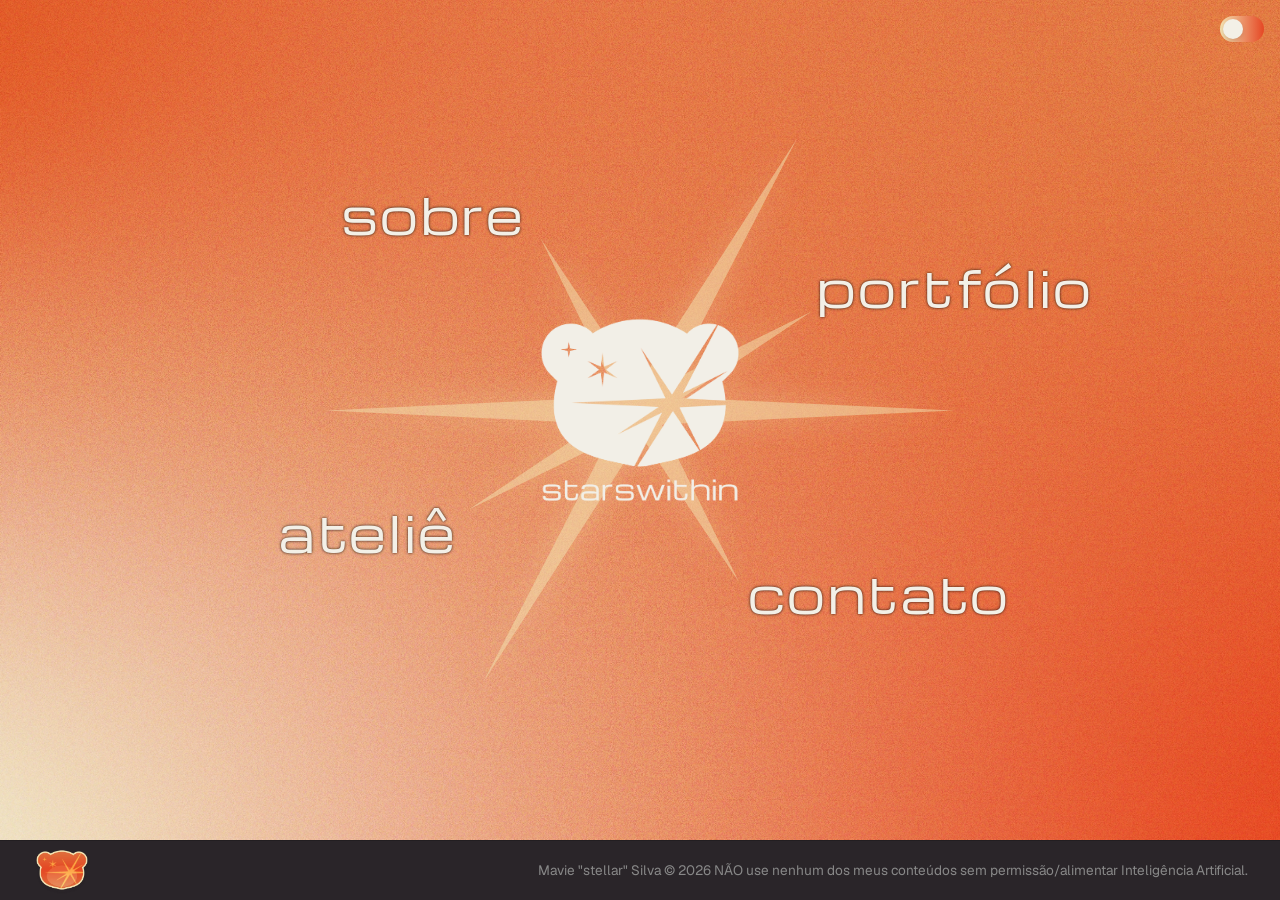
<file: index.html>
﻿<!DOCTYPE html>
<html lang="pt-BR">
<head>
    <title>starswithin</title>
    <meta charset="utf-8">
    <meta name="viewport" content="width=device-width, initial-scale=1">
    <meta name="description" content="Portfólio de Mavie 'stellar' Silva - Design Gráfico, Arte e Criatividade.">
    <link rel="preconnect" href="https://fonts.googleapis.com">
    <link rel="preconnect" href="https://fonts.gstatic.com" crossorigin>
    <link href="https://fonts.googleapis.com/css2?family=Michroma&display=swap" rel="stylesheet">
    <link href="https://fonts.googleapis.com/css2?family=Geist:ital,wght@0,100..900;1,100..900&display=swap" rel="stylesheet">
    <link rel="stylesheet" href="assets/css/main.css?v=2">
    <link rel="icon" href="assets/images/SW-Favicon_1.webp" type="image/webp">

    <style>
        body {
            background: url('assets/images/SW-Fundos_1.webp') center center / cover no-repeat fixed;
        }
        body::before { content: none; background: none; }

        .hero-section {
            height: 100vh;
            min-height: 100vh;
            padding-top: 0;
            overflow: visible;
        }

        .star-wrapper {
            position: relative;
            display: inline-block;
        }

        .star-svg {
            display: block;
            position: relative;
            z-index: 1;
            width: min(85vw, 1400px);
            height: auto;
            max-height: 80vh;
            filter: drop-shadow(0 0 14px rgba(244, 227, 178, 0.55))
                    drop-shadow(0 0 28px rgba(244, 227, 178, 0.30));
            animation: starGlow 5s ease-in-out infinite;
        }
        @keyframes starGlow {
            0%, 100% {
                filter: drop-shadow(0 0 14px rgba(244, 227, 178, 0.55))
                        drop-shadow(0 0 28px rgba(244, 227, 178, 0.30));
            }
            50% {
                filter: drop-shadow(0 0 22px rgba(244, 227, 178, 0.70))
                        drop-shadow(0 0 40px rgba(244, 227, 178, 0.45));
            }
        }

        .logo-main {
            position: absolute;
            top: 50%;
            left: 50%;
            transform: translate(-50%, -50%);
            height: min(220px, 20vw);
            max-width: 80%;
            z-index: 3;
        }

        .star-link {
            position: absolute;
            z-index: 2;
            transform: translate(-50%, -50%);
            font-family: var(--title-font);
            font-size: 3rem;
            letter-spacing: 0.05em;
            color: var(--light);
            text-decoration: none;
            text-shadow: 0 0 3px rgba(0, 0, 0, 0.85);
            padding: 0.35em 0.6em;
            border-radius: 6px;
            transition: var(--transition-normal);
            white-space: nowrap;
        }

        .star-link:hover {
            color: var(--light);
            text-shadow: 0 0 8px #F4E3B2,
                         0 0 16px rgba(244, 227, 178, 0.85),
                         0 0 24px rgba(244, 227, 178, 0.70);
            box-shadow: 0 0 14px #F4E3B2;
        }

        /* Mesmo tom de brilho amarelado no modo escuro */
        [data-theme="dark"] .star-svg {
            filter: drop-shadow(0 0 14px rgba(244, 227, 178, 0.55))
                    drop-shadow(0 0 28px rgba(244, 227, 178, 0.30));
            animation: starGlowDark 5s ease-in-out infinite;
        }
        @keyframes starGlowDark {
            0%, 100% {
                filter: drop-shadow(0 0 14px rgba(244, 227, 178, 0.55))
                        drop-shadow(0 0 28px rgba(244, 227, 178, 0.30));
            }
            50% {
                filter: drop-shadow(0 0 22px rgba(244, 227, 178, 0.70))
                        drop-shadow(0 0 40px rgba(244, 227, 178, 0.45));
            }
        }
        [data-theme="dark"] .star-link:hover {
            color: var(--light);
            text-shadow: 0 0 8px #F4E3B2,
                         0 0 16px rgba(244, 227, 178, 0.85),
                         0 0 24px rgba(244, 227, 178, 0.70);
            box-shadow: 0 0 14px #F4E3B2;
        }

        /* Toggle de tema visível apenas no desktop */
        .desktop-toggle {
            position: fixed !important;
            top: 1rem;
            right: 1rem;
            transform: none !important;
        }

        @media (max-width: 1100px) {
            .star-svg,
            .star-link { display: none; }
            .star-wrapper {
                display: flex;
                flex-direction: column;
                align-items: center;
                justify-content: center;
                position: static;
                height: auto;
                min-height: 60vh;
                padding-top: 80px;
                box-sizing: border-box;
            }
            .logo-main {
                position: static;
                transform: none;
                margin: 0 auto;
                height: 600px;
            }
            .hero-section {
                height: auto;
                min-height: 100vh;
                padding-top: 0;
                padding-bottom: 80px; /* 60px footer + 20px buffer */
            }
            /* Footer text sizing now consolidated in main.css @media(max-width:1100px) */
            .desktop-toggle { display: none !important; }
        }
    </style>
</head>
<body>
    <header class="site-header mobile-header">
        <button class="menu-toggle" aria-label="Abrir menu de navegação" aria-expanded="false" aria-controls="mobile-menu">
            <span class="hamburger"></span>
        </button>
        <button id="theme-toggle" class="theme-toggle" aria-label="Alternar tema" title="Alternar tema" aria-pressed="false">
            <span class="toggle-track">
                <span class="toggle-knob"></span>
            </span>
        </button>
    </header>

    <!-- Desktop-only theme toggle (mobile toggle lives inside .mobile-header) -->
    <button class="theme-toggle desktop-toggle" aria-label="Alternar tema claro/escuro" title="Alternar tema claro/escuro" aria-pressed="false">
        <span class="toggle-track">
            <span class="toggle-knob"></span>
        </span>
    </button>

    <nav class="mobile-nav-overlay" id="mobile-menu">
        <button class="mobile-nav-close" aria-label="Fechar menu" aria-controls="mobile-menu">
            <span class="nav-close-x">&times;</span>
        </button>
        <a href="index.html" class="mobile-nav-link active">início</a>
        <a href="pages/sobre/index.html" class="mobile-nav-link">sobre</a>
        <a href="pages/portfolio/index.html" class="mobile-nav-link">portfólio</a>
        <a href="pages/atelier/index.html" class="mobile-nav-link">ateliê</a>
        <a href="pages/contato/index.html" class="mobile-nav-link">contato</a>
    </nav>

    <main class="hero-section">
        <div class="star-wrapper">
            <a href="pages/portfolio/index.html" class="star-link" style="left: 79%; top: 30%;">portfólio</a>
            <a href="pages/atelier/index.html" class="star-link" style="left: 25%; top: 70%;">ateliê</a>
            <a href="pages/contato/index.html" class="star-link" style="left: 72%; top: 80%;">contato</a>
            <a href="pages/sobre/index.html" class="star-link" style="left: 31%; top: 18%;">sobre</a>

            <img class="star-svg" src="assets/images/SW-Fundos_S1.svg" alt="" aria-hidden="true">
            <img class="logo-main" src="assets/images/SW-logo W_1.webp" alt="starswithin-logo">
        </div>
    </main>

    <div class="footer-desktop">
        <div class="footer-left">
            <img src="assets/images/SW-Start_1.webp" class="start-logo" alt="Iniciar" aria-label="Abrir menu iniciar">
            <div class="start-modal" id="start-modal">
                    <div class="start-modal-header">
                        <div class="start-modal-title">
                            <img src="assets/images/SW-Favicon_1.webp" alt="Favicon" class="start-modal-favicon">
                            visitante
                        </div>
                        <span class="start-modal-close" aria-label="Fechar menu iniciar">&times;</span>
                    </div>
                    <div class="start-modal-content">
                        <a href="https://instagram.com/starswithin_" class="start-modal-item">
                            <span>instagram</span>
                        </a>
                        <a href="https://youtube.com/@starswithin1" class="start-modal-item">
                            <span>youtube</span>
                        </a>
                        <a href="https://behance.net/starswithin" class="start-modal-item">
                            <span>behance</span>
                        </a>
                        <a href="mailto:contato@starswithin.com" class="start-modal-item">
                            <span>contato@starswithin.com</span>
                        </a>
                    </div>
                </div>
        </div>
        <div class="footer-right">
            <p class="footer-info">
                <span class="footer-name">Mavie "stellar" Silva © 2026</span>
                <span class="footer-copyright">NÃO use nenhum dos meus conteúdos sem permissão/alimentar Inteligência Artificial.</span>
            </p>
        </div>
    </div>

    <script src="assets/js/main.js"></script>
</body>
</html>
</file>
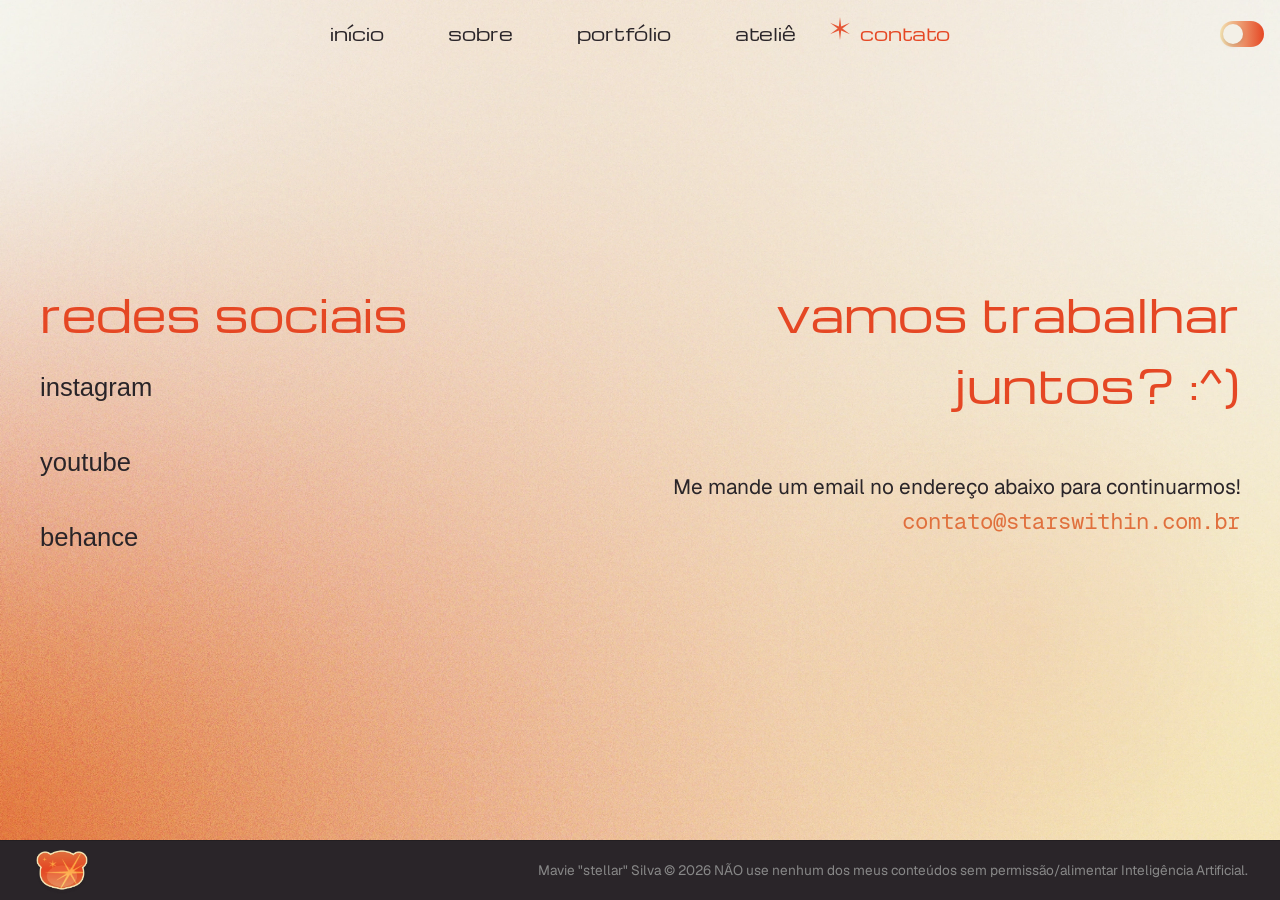
<file: pages/contato/index.html>
﻿<!DOCTYPE html>
<html lang="pt-BR">
<head>
    <title>contato - starswithin</title>
    <meta charset="utf-8">
    <meta name="viewport" content="width=device-width, initial-scale=1">
    <meta name="description" content="Formas de contato com Mavie 'stellar' Silva (redes sociais e e-mail).">
    <link rel="preconnect" href="https://fonts.googleapis.com">
    <link rel="preconnect" href="https://fonts.gstatic.com" crossorigin>
    <link href="https://fonts.googleapis.com/css2?family=Michroma&display=swap" rel="stylesheet">
    <link href="https://fonts.googleapis.com/css2?family=Geist:ital,wght@0,100..900;1,100..900&display=swap" rel="stylesheet">
    <link rel="stylesheet" href="../../assets/css/main.css?v=13">
    <link rel="stylesheet" href="style.css?v=13">
    <link rel="icon" href="../../assets/images/SW-Favicon_1.webp" type="image/webp">    
</head>

<body>
    <div class="preloader">
        <img class="loading-star" src="../../assets/images/SW-MainStar.svg" alt="" aria-hidden="true">
    </div>
    <header class="site-header">
        <button class="menu-toggle" aria-label="Abrir menu de navegação" aria-expanded="false" aria-controls="mobile-menu">
            <span class="hamburger"></span>
        </button>
        <nav class="navigation">
            <a href="../../index.html" class="nav-link">início</a>
            <a href="../sobre/index.html" class="nav-link">sobre</a>
            <a href="../portfolio/index.html" class="nav-link">portfólio</a>
            <a href="../atelier/index.html" class="nav-link">ateliê</a>
            <span class="nav-item contato"><a href="index.html" class="nav-link active">contato</a></span>
        </nav>
        <button id="theme-toggle" class="theme-toggle" aria-label="Alternar tema" title="Alternar tema" aria-pressed="false">
            <span class="toggle-track">
                <span class="toggle-knob"></span>
            </span>
        </button>
    </header>

    <nav class="mobile-nav-overlay" id="mobile-menu">
        <button class="mobile-nav-close" aria-label="Fechar menu" aria-controls="mobile-menu">
            <span class="nav-close-x">&times;</span>
        </button>
        <a href="../../index.html" class="mobile-nav-link">início</a>
        <a href="../sobre/index.html" class="mobile-nav-link">sobre</a>
        <a href="../portfolio/index.html" class="mobile-nav-link">portfólio</a>
        <a href="../atelier/index.html" class="mobile-nav-link">ateliê</a>
        <a href="index.html" class="mobile-nav-link active">contato</a>
    </nav>
    
    <section class="contact-section">
        
        <div class="row">
            <div class="column">
                <h1>redes sociais</h1>
                
                <div class="social-item">
                    <div>
                        <h4><a href="https://instagram.com/starswithin_" target="_blank" rel="noopener noreferrer">instagram</a></h4>
                    </div>
                </div>
                
                <div class="social-item">
                    <div>
                        <h4><a href="https://youtube.com/@starswithin1" target="_blank" rel="noopener noreferrer">youtube</a></h4>
                    </div>
                </div>
                
                <div class="social-item">
                    <div>
                        <h4><a href="https://behance.net/starswithin" target="_blank" rel="noopener noreferrer">behance</a></h4>
                    </div>
                </div>
            </div>
            
            <div class="column">
                <h1>vamos trabalhar juntos? :^)</h1>
                <div class="call-to-action">
                    <p>Me mande um email no endereço abaixo para continuarmos!</p>
                    <div class="email-address"><a href="mailto:contato@starswithin.com.br" target="_blank" rel="noopener noreferrer">contato@starswithin.com.br</a></div>
                    </div>
                </div>
            </div>
    </section>

    <div class="footer-desktop">
        <div class="footer-left">
            <img src="../../assets/images/SW-Start_1.webp" class="start-logo" alt="Iniciar" aria-label="Abrir menu iniciar">
            <div class="start-modal" id="start-modal">
                    <div class="start-modal-header">
                        <div class="start-modal-title">
                            <img src="../../assets/images/SW-Favicon_1.webp" alt="Favicon" class="start-modal-favicon">
                            visitante
                        </div>
                        <span class="start-modal-close" aria-label="Fechar menu iniciar">&times;</span>
                    </div>
                    <div class="start-modal-content">
                        <a href="https://instagram.com/starswithin_" class="start-modal-item">
                            <span>instagram</span>
                        </a>
                        <a href="https://youtube.com/@starswithin1" class="start-modal-item">
                            <span>youtube</span>
                        </a>
                        <a href="https://behance.net/starswithin" class="start-modal-item">
                            <span>behance</span>
                        </a>
                        <a href="mailto:contato@starswithin.com" class="start-modal-item">
                            <span>contato@starswithin.com</span>
                        </a>
                    </div>
                </div>
        </div>
        <div class="footer-right">
            <p class="footer-info">
                <span class="footer-name">Mavie "stellar" Silva © 2026</span>
                <span class="footer-copyright">NÃO use nenhum dos meus conteúdos sem permissão/alimentar Inteligência Artificial.</span>
            </p>
        </div>
    </div>
    
    <script src="../../assets/js/main.js"></script>
    <script src="script.js"></script>
</body>
</html>
</file>
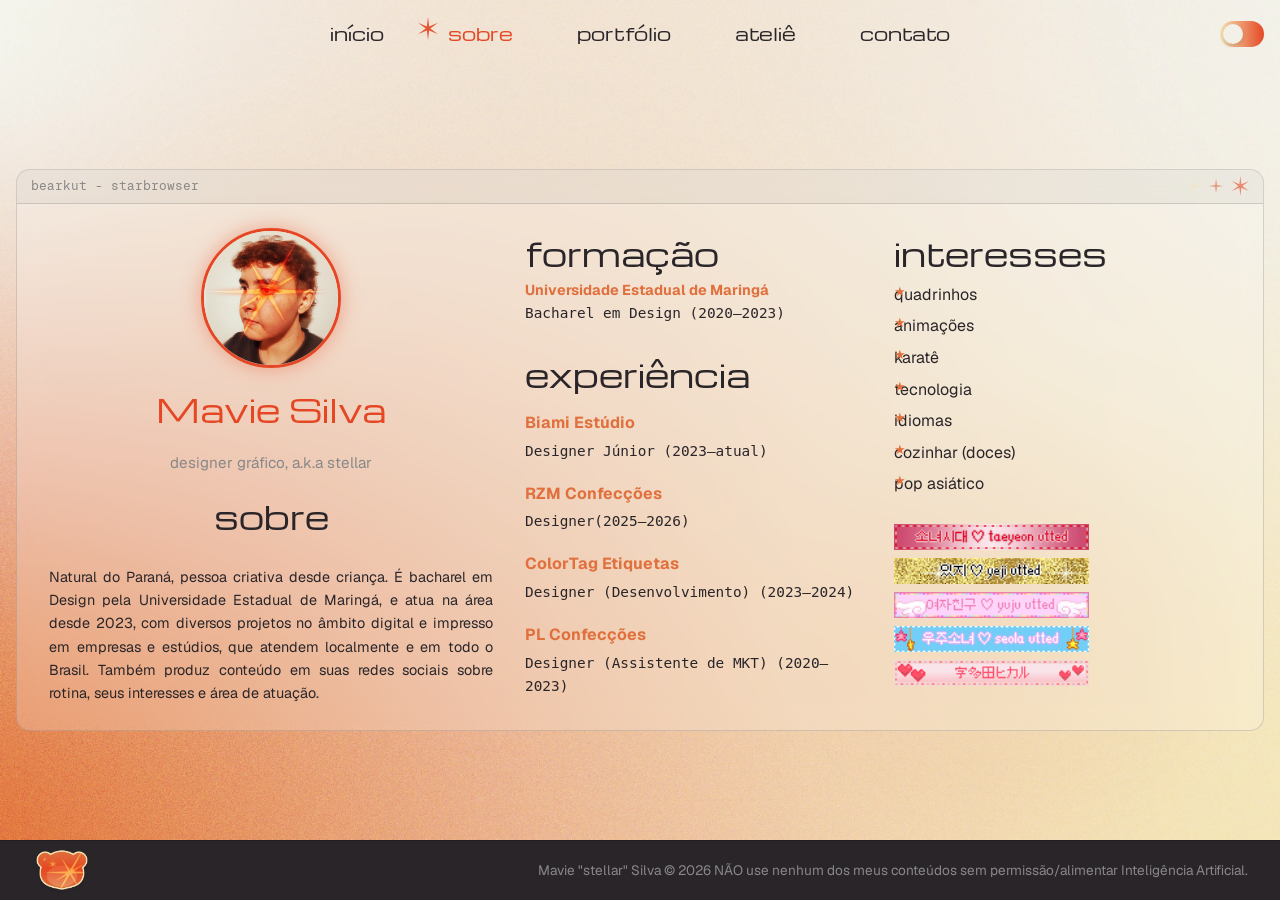
<file: pages/sobre/index.html>
﻿<!DOCTYPE html>
<html lang="pt-BR">
<head>
    <title>sobre - starswithin</title>
    <meta charset="utf-8">
    <meta name="viewport" content="width=device-width, initial-scale=1">
    <meta name="description" content="Sobre Mavie 'stellar' Silva - designer, artista digital e criador de conteúdo.">
    <link rel="preconnect" href="https://fonts.googleapis.com">
    <link rel="preconnect" href="https://fonts.gstatic.com" crossorigin>
    <link href="https://fonts.googleapis.com/css2?family=Michroma&display=swap" rel="stylesheet">
    <link href="https://fonts.googleapis.com/css2?family=Geist:ital,wght@0,100..900;1,100..900&display=swap" rel="stylesheet">
    <link rel="stylesheet" href="../../assets/css/main.css?v=2">
    <link rel="stylesheet" href="style.css?v=2">
    <link rel="icon" href="../../assets/images/SW-Favicon_1.webp" type="image/webp">
    
</head>
<body>
    <div class="preloader">
        <img class="loading-star" src="../../assets/images/SW-MainStar.svg" alt="" aria-hidden="true">
    </div>
    <header class="site-header">
        <button class="menu-toggle" aria-label="Abrir menu de navegação" aria-expanded="false" aria-controls="mobile-menu">
            <span class="hamburger"></span>
        </button>
        <nav class="navigation">
            <a href="../../index.html" class="nav-link">início</a>
            <span class="nav-item sobre"><a href="index.html" class="nav-link active">sobre</a></span>
            <a href="../portfolio/index.html" class="nav-link">portfólio</a>
            <a href="../atelier/index.html" class="nav-link">ateliê</a>
            <a href="../contato/index.html" class="nav-link">contato</a>
        </nav>
        <button id="theme-toggle" class="theme-toggle" aria-label="Alternar tema" title="Alternar tema" aria-pressed="false">
            <span class="toggle-track">
                <span class="toggle-knob"></span>
            </span>
        </button>
    </header>

    <nav class="mobile-nav-overlay" id="mobile-menu">
        <button class="mobile-nav-close" aria-label="Fechar menu" aria-controls="mobile-menu">
            <span class="nav-close-x">&times;</span>
        </button>
        <a href="../../index.html" class="mobile-nav-link">início</a>
        <a href="index.html" class="mobile-nav-link active">sobre</a>
        <a href="../portfolio/index.html" class="mobile-nav-link">portfólio</a>
        <a href="../atelier/index.html" class="mobile-nav-link">ateliê</a>
        <a href="../contato/index.html" class="mobile-nav-link">contato</a>
    </nav>

    <main class="about-main">
        <div class="browser-window">
            <div class="browser-bar">
                <span class="browser-url">bearkut - starbrowser</span>
                <img src="../../assets/images/SW-Navi.svg" alt="Botões de navegação" class="browser-nav">
            </div>

            <div class="profile-browser">
                <div class="browser-col col-profile">
                    <img src="../../assets/images/profile.webp" alt="Foto de Mavie Silva" class="profile-avatar">
                    <h1 class="profile-name">Mavie Silva</h1>
                    <p class="profile-title">designer gráfico, a.k.a stellar</p>
                    <h2>sobre</h2>
                    <p class="bio">
                        Natural do Paraná, pessoa criativa desde criança. É bacharel em Design pela Universidade Estadual
                        de Maringá, e atua  na área desde 2023, com diversos projetos no âmbito digital e impresso em
                        empresas e estúdios, que atendem localmente e em todo o Brasil. Também produz conteúdo em suas
                        redes sociais sobre rotina, seus interesses e área de atuação.
                    </p>
                </div>

                <div class="browser-col col-about">
                    <h2>formação</h2>
                    <ul class="formation-list">
                        <li><span class="year org-name">Universidade Estadual de Maringá</span></li>
                        <li><code>Bacharel em Design (2020–2023)</code></li>
                    </ul>

                    <h2>experiência</h2>
                    <ul class="experience-list">
                        <li>
                            <div class="experience-item">
                                <h4><a href="https://www.biami.com.br/" target="_blank" rel="noopener noreferrer"><span class="org-name">Biami Estúdio</span></a></h4>
                                <code>Designer Júnior (2023–atual)</code>
                            </div>
                        </li>
                        <li>
                            <div class="experience-item">
                                <h4><a href="https://www.linkedin.com/company/grupo-rzm/" target="_blank" rel="noopener noreferrer"><span class="org-name">RZM Confecções</span></a></h4>
                                <code>Designer(2025–2026)</code>
                            </div>
                        </li>
                        <li>
                            <div class="experience-item">
                                <h4><a href="https://www.facebook.com/ColorTagoficial/" target="_blank" rel="noopener noreferrer"><span class="org-name">ColorTag Etiquetas</span></a></h4>
                                <code>Designer (Desenvolvimento) (2023–2024)</code>
                            </div>
                        </li>
                        <li>
                            <div class="experience-item">
                                <h4><a href="https://www.facebook.com/grupoplconfeccoes/" target="_blank" rel="noopener noreferrer"><span class="org-name">PL Confecções</span></a></h4>
                                <code>Designer (Assistente de MKT) (2020–2023)</code>
                            </div>
                        </li>
                    </ul>
                </div>

                <div class="browser-col col-interests">
                    <h2>interesses</h2>
                    <ul class="interests-list">
                        <li>quadrinhos</li>
                        <li>animações</li>
                        <li>karatê</li>
                        <li>tecnologia</li>
                        <li>idiomas</li>
                        <li>cozinhar (doces)</li>
                        <li>pop asiático</li>
                    </ul>

                    <div class="badges">
                        <img src="../../images/blinkiesCafe-ty.gif" alt="Faixa animada taeyeon" loading="lazy">
                        <img src="../../images/blinkiesCafe-yj.gif" alt="Faixa animada yeji" loading="lazy">
                        <img src="../../images/blinkiesCafe-yu.gif" alt="Faixa animada yuju" loading="lazy">
                        <img src="../../images/blinkiesCafe-sl.gif" alt="Faixa animada seola" loading="lazy">
                        <img src="../../images/blinkiesCafe-hk.gif" alt="Faixa animada utada" loading="lazy">
                    </div>
                </div>

            </div>
        </div>
    </main>

    <div class="footer-desktop">
        <div class="footer-left">
            <img src="../../assets/images/SW-Start_1.webp" class="start-logo" alt="Iniciar" aria-label="Abrir menu iniciar">
            <div class="start-modal" id="start-modal">
                    <div class="start-modal-header">
                        <div class="start-modal-title">
                            <img src="../../assets/images/SW-Favicon_1.webp" alt="Favicon" class="start-modal-favicon">
                            visitante
                        </div>
                        <span class="start-modal-close" aria-label="Fechar menu iniciar">&times;</span>
                    </div>
                    <div class="start-modal-content">
                        <a href="https://instagram.com/starswithin_" class="start-modal-item">
                            <span>instagram</span>
                        </a>
                        <a href="https://youtube.com/@starswithin1" class="start-modal-item">
                            <span>youtube</span>
                        </a>
                        <a href="https://behance.net/starswithin" class="start-modal-item">
                            <span>behance</span>
                        </a>
                        <a href="mailto:contato@starswithin.com" class="start-modal-item">
                            <span>contato@starswithin.com</span>
                        </a>
                    </div>
                </div>
        </div>
        <div class="footer-right">
            <p class="footer-info">
                <span class="footer-name">Mavie "stellar" Silva © 2026</span>
                <span class="footer-copyright">NÃO use nenhum dos meus conteúdos sem permissão/alimentar Inteligência Artificial.</span>
            </p>
        </div>
    </div>

    <script src="../../assets/js/main.js"></script>
    <script src="script.js"></script>
</body>
</html>
</file>
<file: assets/css/main.css>
﻿/* ============================================
   Starswithin - Portfolio Theme
   ============================================ */

:root {
    /* Cores principais */
    --primary: #E54724;
    --secondary: #E0703D;
    --accent: #F4E3B2;
    --electric: #F3F0E7;
    --dark: #2A2529;
    --dark-light: #2A2529;
    --medium: #E0703D;
    --light: #F3F0E7;
    --text-light: #F3F0E7;
    /* Theme tokens (light by default) */
    --bg: #F3F0E7;
    --bg-gradient: linear-gradient(135deg, #F3F0E7 0%, #F4E3B2 100%);
    --text-color: #2A2529;
    --muted: #7a6f68;
    --text-muted: #888;
    
    /* Tipografia */
    --title-font: "Michroma", sans-serif;
    --body-font: "Geist", sans-serif;
    --code-font: "GeistMono Nerd Font", monospace;
    
    /* Espaçamento */
    --spacing-xs: 0.25rem;
    --spacing-s: 0.375rem;
    --spacing-sm: 0.5rem;
    --spacing-md: 1rem;
    --spacing-lg: 1.5rem;
    --spacing-xl: 2rem;
    --spacing-xxl: 4rem;
    
    /* Transições */
    --transition-fast: 0.2s ease;
    --transition-normal: 0.3s ease;
    --transition-slow: 0.5s ease;
}

/* ===== Fontes locais (fallback para quando o Google Fonts não carrega) ===== */
@font-face {
    font-family: "Michroma";
    src: url('../fonts/Michroma/Michroma-Regular.ttf') format("truetype");
    font-weight: normal;
    font-style: normal;
    font-display: swap;
}
@font-face {
    font-family: "Geist";
    src: url('../fonts/Geist/Geist-VariableFont_wght.ttf') format("truetype");
    font-weight: 100 900;
    font-style: normal;
    font-display: swap;
}
@font-face {
    font-family: "Geist";
    src: url('../fonts/Geist/Geist-Italic-VariableFont_wght.ttf') format("truetype");
    font-weight: 100 900;
    font-style: italic;
    font-display: swap;
}
@font-face {
    font-family: "GeistMono Nerd Font";
    src: url('../fonts/GeistMono/GeistMonoNerdFont-Regular.otf') format("opentype");
    font-weight: 400;
    font-style: normal;
    font-display: swap;
}
* {
    margin: 0;
    padding: 0;
    box-sizing: border-box;
}

/* Scrollbar personalizada */
::-webkit-scrollbar {
    width: 8px;
}

::-webkit-scrollbar-track {
    background: var(--dark);
}

::-webkit-scrollbar-thumb {
    background: var(--primary);
    border-radius: 4px;
}

::-webkit-scrollbar-thumb:hover {
    background: var(--accent);
}

/* Body principal */
body {
    font-family: var(--body-font);
    font-weight: 400;
    font-style: normal;
    background: url('../images/SW-Fundos_3.webp') no-repeat center center fixed;
    background-size: cover;
    color: var(--text-color);
    /* min-height: 0 (não 100vh) evita a scrollbar fantasma de 60px do footer fixo:
       com min-height:100vh o body "puxa" +footerHeight no documentElement.scrollHeight.
       O fundo continua no body e se propaga pro canvas (html = viewport inteiro) sem faixa. */
    min-height: 0;
    line-height: 1.6;
    position: relative;
    overflow-x: hidden;
}

/* Tema escuro */
[data-theme="dark"] {
    --bg: #292428;
    --bg-gradient: #292428;
    --text-color: #F3F0E7;
    --muted: #c9bfae;
}
[data-theme="dark"] body {
    background: url('../images/SW-Fundos_2.webp') no-repeat center center fixed;
    background-size: cover;
}
[data-theme="dark"] body::before {
    background: none;
}

/* Efeito de fundo com partículas */
body::before {
    content: "";
    position: fixed;
    top: 0;
    left: 0;
    width: 100%;
    height: 100%;
    background: 
        radial-gradient(circle at 20% 30%, rgba(244,227,178,0.06) 0%, transparent 20%),
        radial-gradient(circle at 80% 70%, rgba(229,71,36,0.06) 0%, transparent 20%);
    pointer-events: none;
    z-index: -1;
}

/* ===== Headings globais - Hierarquia de fontes (Michroma) ===== */
h1 {
    font-family: var(--title-font);
    font-size: 2.5rem;
    font-weight: 400;
    font-style: normal;
}
h2 {
    font-family: var(--title-font);
    font-size: 2rem;
    font-weight: 400;
    font-style: normal;
}
h3 {
    font-family: var(--title-font);
    font-size: 1.5rem;
    font-weight: 400;
    font-style: normal;
}

/* Cabeçalho e navegação */
.site-header {
    position: fixed;
    top: 0;
    left: 0;
    width: 100%;
    padding: var(--spacing-md) var(--spacing-xl);
    z-index: 100;
}

.navigation {
    display: flex;
    justify-content: center;
    gap: var(--spacing-xxl);
    flex-wrap: wrap;
}

.nav-link {
    font-family: var(--title-font);
    font-size: 1.1rem;
    text-decoration: none;
    color: var(--text-color);
    position: relative;
    padding: var(--spacing-xs) 0;
    transition: var(--transition-fast);
}

.nav-link:hover,
.nav-link.active {
    color: #E54724;
}

/* ===== SVG Estrela na Header ===== */
.nav-item {
    position: relative;
    display: inline-flex;
    align-items: center;
    gap: 8px;
}
.nav-item a {
    font-size: 1.1rem;
    text-decoration: none;
}
.nav-item::after {
    content: "";
    position: absolute;
    top: 0;
    left: -30px;
    width: 20px;
    height: 24px;
    background: url('../images/SW-Select_4.svg') no-repeat center / contain;
    opacity: 0.9;
    pointer-events: none;
    z-index: 1;
}

/* Toggle de tema (posicionado à direita do header) */
.theme-toggle {
    position: absolute;
    right: 1rem;
    top: 50%;
    transform: translateY(-50%);
    background: transparent;
    border: none;
    padding: 0;
    cursor: pointer;
    z-index: 120;
}
.theme-toggle .toggle-track {
    display: inline-flex;
    align-items: center;
    width: 44px;
    height: 26px;
    border-radius: 999px;
    background: linear-gradient(90deg, var(--accent), var(--primary));
    padding: 3px;
}
.theme-toggle .toggle-knob {
    width: 20px;
    height: 20px;
    background: var(--bg);
    border-radius: 50%;
    transition: transform 0.22s ease, background 0.22s ease;
    box-shadow: 0 2px 4px rgba(0,0,0,0.12);
}

/* Quando ativo (tema escuro), empurra o knob para a direita */
[data-theme="dark"] .theme-toggle .toggle-knob {
    transform: translateX(18px);
    background: var(--text-color);
}

/* Seção Hero (Página Inicial) */
.hero-section {
    display: flex;
    flex-direction: column;
    align-items: center;
    justify-content: center;
    height: 100vh;
    text-align: center;
    padding-top: 60px;
    padding-bottom: 80px; /* 60px footer + 20px buffer */
    position: relative;
    overflow: hidden;
}

.site-title {
    font-family: var(--title-font);
    font-size: clamp(2.5rem, 8vw, 6rem);
    font-weight: 400;
    font-style: normal;
    background: linear-gradient(90deg, var(--primary), var(--accent));
    -webkit-background-clip: text;
    background-clip: text;
    color: transparent;
    text-shadow: 0 0 20px rgba(0, 245, 255, 0.3);
    letter-spacing: 3px;
}

.tagline {
    font-family: var(--body-font);
    font-size: 1.2rem;
    color: var(--text-muted);
    margin-top: var(--spacing-lg);
    font-style: italic;
}

/* Seções comuns */
section {
    padding: var(--spacing-xxl) var(--spacing-xl);
    max-width: 1200px;
    margin: 0 auto;
}

section h2 {
    font-family: var(--title-font);
    font-size: 2.5rem;
    text-align: center;
    margin-bottom: var(--spacing-xxl);
    background: linear-gradient(90deg, var(--primary), var(--accent));
    -webkit-background-clip: text;
    background-clip: text;
    color: transparent;
}

/* Container flexível */
.container {
    display: flex;
    flex-wrap: wrap;
    gap: var(--spacing-xl);
    align-items: center;
    justify-content: center;
}

/* Footer */
footer {
    text-align: center;
    padding: var(--spacing-xl);
    margin-top: auto;
    border-top: 1px solid rgba(0, 0, 0, 0.2);
}

footer p {
    color: var(--text-muted);
    font-size: 0.9rem;
}

/* Footer desktop - estilo barra de tarefas */
.footer-desktop {
    position: fixed;
    bottom: 0;
    left: 0;
    width: 100%;
    height: 60px;
    background: var(--dark);
    display: flex;
    justify-content: space-between;
    align-items: center;
    padding: 0 var(--spacing-xl);
    z-index: 150;
    border-top: 1px solid rgba(0, 0, 0, 0.2);
}

.footer-left {
    display: flex;
    align-items: center;
    gap: var(--spacing-md);
}

.footer-right {
    display: flex;
    align-items: center;
    gap: var(--spacing-lg);
}

.footer-info {
    color: var(--text-muted);
    font-size: 0.85rem;
    margin: 0;
}

/* ===== Footer: mobile-specific styling (≤1100px) ===== */
@media (max-width: 1100px) {
    .footer-desktop {
        position: fixed !important;
        bottom: 0 !important;
        left: 0 !important;
        width: 100% !important;
        height: 60px;
        padding: 0 var(--spacing-md);
        z-index: 150;
    }

    /* Consolidated mobile footer text sizing (was duplicated per-page) */
    .footer-info {
        font-size: 0.75rem;
        line-height: 1.4;
    }
    .footer-name {
        display: block;
        font-weight: 500;
    }
    .footer-copyright {
        display: block;
        opacity: 0.8;
        margin-top: 0.25rem;
    }
}

/* Botão do menu iniciar (estilo taskbar) - apenas ícone */
.start-button {
    display: flex;
    align-items: center;
    justify-content: center;
    width: 40px;
    height: 40px;
    background: linear-gradient(90deg, var(--primary), var(--secondary));
    border: none;
    border-radius: 8px;
    cursor: pointer;
    transition: var(--transition-fast);
    padding: 0;
}

.start-logo {
    width: 60px;
    height: 60px;
    object-fit: contain;
    cursor: pointer;
    transition: var(--transition-fast);
}

/* Modal Menu Iniciar */
.start-modal {
    display: none;
    position: fixed;
    bottom: 80px;
    left: 20px;
    width: 250px;
    background: var(--dark);
    border-radius: 8px;
    padding: var(--spacing-lg);
    box-shadow: 0 4px 20px rgba(0, 0, 0, 0.3);
    z-index: 160;
    border: 1px solid rgba(255, 255, 255, 0.1);
    border-left: none;
}

.start-modal.active {
    display: block;
}

.start-modal-header {
    font-family: var(--title-font);
    font-size: 1.1rem;
    color: var(--text-light);
    margin-bottom: var(--spacing-md);
    padding-bottom: var(--spacing-sm);
    border-bottom: 1px solid rgba(255, 255, 255, 0.1);
    display: flex;
    justify-content: space-between;
    align-items: center;
}

.start-modal-title {
    display: flex;
    align-items: center;
    gap: var(--spacing-xs);
}

.start-modal-favicon {
    width: 25px;
    height: 25px;
    object-fit: contain;
}

.start-modal-close {
    font-size: 1.5rem;
    cursor: pointer;
    color: var(--text-muted);
    transition: var(--transition-fast);
    background: none;
    border: none;
}

.start-modal-close:hover {
    color: var(--primary);
}

.start-modal-content {
    display: flex;
    flex-direction: column;
    gap: var(--spacing-sm);
}

.start-modal-item {
    display: flex;
    align-items: center;
    gap: var(--spacing-sm);
    padding: var(--spacing-xs) 0;
    color: var(--text-muted);
    font-family: var(--body-font);
    cursor: pointer;
    transition: var(--transition-fast);
}

.start-modal-item:hover {
    color: var(--primary);
    background: rgba(255, 229, 36, 0.05);
}

.start-modal-item span {
    font-size: 0.9rem;
}

/* Botões */
.btn {
    display: inline-block;
    padding: var(--spacing-md) var(--spacing-xl);
    font-family: var(--title-font);
    font-size: 1rem;
    text-decoration: none;
    color: var(--dark);
    border: 2px solid var(--primary);
    background: transparent;
    cursor: pointer;
    transition: var(--transition-normal);
    position: relative;
    overflow: hidden;
}

.btn:hover {
    background: var(--primary);
    color: var(--dark);
    box-shadow: 0 0 20px rgba(0, 245, 255, 0.5);
}

.btn::before {
    content: "";
    position: absolute;
    top: 0;
    left: -100%;
    width: 100%;
    height: 100%;
    background: linear-gradient(90deg, transparent, var(--primary), transparent);
    transition: var(--transition-slow);
}

.btn:hover::before {
    left: 0;
}

/* Links */
a {
    color: var(--primary);
    text-decoration: none;
    transition: var(--transition-fast);
}

a:hover {
    color: var(--accent);
}

/* Páginas específicas */

/* Sobre */
.about-container {
    display: flex;
    flex-direction: column;
    align-items: center;
    gap: var(--spacing-xxl);
}

.profile-card {
    text-align: center;
    background: rgba(255, 255, 255, 0.05);
    border-radius: 20px;
    padding: var(--spacing-xl);
    backdrop-filter: blur(10px);
    border: 1px solid rgba(255, 255, 255, 0.1);
    max-width: 500px;
}

.profile-img {
    width: 180px;
    height: 180px;
    border-radius: 50%;
    object-fit: cover;
    border: 3px solid var(--primary);
    margin-bottom: var(--spacing-lg);
}

.bio {
    font-family: var(--body-font);
    font-size: 1.1rem;
    line-height: 1.8;
    color: var(--text-light);
    max-width: 400px;
    margin: 0 auto;
}

.timeline {
    width: 100%;
    max-width: 600px;
}

.timeline-item {
    position: relative;
    padding-left: 2rem;
    margin-bottom: 2rem;
}

.timeline-item::before {
    content: "";
    position: absolute;
    left: 0;
    top: 0.5rem;
    width: 12px;
    height: 12px;
    border-radius: 50%;
    background: var(--primary);
    box-shadow: 0 0 10px var(--primary);
}

.timeline-item::after {
    content: "";
    position: absolute;
    left: 5px;
    top: 1.5rem;
    width: 2px;
    height: calc(100% - 1rem);
    background: rgba(255, 255, 255, 0.2);
}

.timeline-item h3 {
    font-family: var(--title-font);
    color: var(--primary);
    margin-bottom: 0.5rem;
}

/* Portfólio — cards em grade 2×3 baseada na imagem de referência.
   (O sistema de tags/filtro foi movido para backup em
    assets/backups/portfolio-tags-backup.html e será reimplementado
    quando o portfólio ultrapassar 6 projetos.) */
.portfolio-section {
    margin-top: 60px;
    margin-bottom: 60px;
    padding: var(--spacing-lg) var(--spacing-xl);
    padding-bottom: 80px; /* 60px footer + 20px buffer */
    width: 100%;
    /* altura FIXA entre o header fixo e o footer fixo: a página em si não rola
       em nenhum viewport.overflow-y:auto permite rolagem interna do conteúdo
       que exceder a altura, sem nunca recortá-lo. */
    height: calc(100vh - 120px);
    box-sizing: border-box;
    display: flex;
    align-items: center;
    overflow-y: auto;
    overflow-x: hidden;
}

/* Grade 4×3: quatro colunas, três linhas, com espaçamento leve entre cards.
   Mantém todos os cards visíveis sem necessidade de scroll vertical.
   O grid ocupa a altura disponível entre o header (60px) e o footer (60px). */
.project-grid {
    display: grid;
    grid-template-columns: repeat(4, 1fr);
    grid-template-rows: repeat(3, 1fr);
    gap: var(--spacing-md);
    width: 100%;
    height: 100%;
}

/* Cards base: mesma borda e sombra consistentes */
.project-card {
    position: relative;
    border-radius: 20px;
    overflow: hidden;
    cursor: pointer;
    border: 1px solid rgba(255, 255, 255, 0.08);
    transition: var(--transition-fast);
    /* Cards grown to fill the available viewport height.
       A largura é definida pelo grid (1fr), sem aspect-ratio,
       que conflitava com height:100% e estourava as colunas. */
    height: 100%;
    width: 100%;
}

.project-card img {
    width: 100%;
    height: 100%;
    object-fit: cover;
    display: block;
    transition: var(--transition-normal);
}

.project-card:hover img {
    transform: scale(1.04);
}

.project-card:hover {
    border-color: var(--primary);
    box-shadow: 0 0 14px rgba(229, 71, 36, 0.25);
}

.card-overlay {
    position: absolute;
    inset: 0;
    display: flex;
    flex-direction: column;
    justify-content: flex-end;
    gap: var(--spacing-xs);
    padding: var(--spacing-md);
    background: linear-gradient(transparent 0%, rgba(0, 0, 0, 0.75) 60%);
    opacity: 0;
    transition: var(--transition-fast);
}

.project-card:hover .card-overlay,
.card-overlay.visible {
    opacity: 1;
}

.card-overlay h3 {
    font-family: var(--title-font);
    font-size: 1.1rem;
    color: var(--light);
    margin: 0;
}

/* ===== Cards específicos posicionamento ===== */

/* Card 1 — texto no topo, mini-galeria na base */
.card-project-1 .card-content {
    position: absolute;
    top: 0;
    left: 0;
    right: 0;
    padding: var(--spacing-md);
    background: linear-gradient(to bottom, rgba(255,255,255,0.9) 0%, transparent 40%);
    display: flex;
    flex-direction: column;
    gap: var(--spacing-xs);
    z-index: 2;
}
.card-project-1 .card-content .names {
    font-family: var(--title-font);
    font-size: 0.8rem;
    color: var(--dark);
    letter-spacing: 2px;
}
.card-project-1 .card-content .title {
    font-family: var(--title-font);
    font-size: 2rem;
    color: var(--dark);
    font-style: normal;
}
.card-project-1 .card-content .title .do-label {
    font-family: var(--title-font);
    font-weight: 400;
}
.card-project-1 .card-content .title .group-name {
    font-family: "Geist", sans-serif;
    font-size: 2rem;
    font-weight: 700;
    font-style: italic;
    color: #1a5bb8;
}
.card-project-1 .mini-gallery {
    position: absolute;
    bottom: 0;
    left: 0;
    right: 0;
    display: flex;
    gap: var(--spacing-xs);
    padding: var(--spacing-sm);
    z-index: 2;
}
.card-project-1 .mini-gallery img {
    width: 60px;
    height: 80px;
    object-fit: cover;
    border-radius: 8px;
    filter: grayscale(20%);
}
.card-project-1 .mini-gallery .handle {
    width: 80px;
    height: 80px;
    border-radius: 8px;
    background: var(--dark);
    display: flex;
    align-items: center;
    justify-content: center;
    font-size: 0.7rem;
    color: var(--light);
    text-align: center;
}

/* Card 2 — overlay superior [AIR] e texto central */
.card-project-2 .badge-top-left {
    position: absolute;
    top: var(--spacing-sm);
    left: var(--spacing-sm);
    font-family: var(--title-font);
    font-size: 0.7rem;
    color: var(--light);
    z-index: 2;
}
.card-project-2 .card-content {
    position: absolute;
    inset: 0;
    display: flex;
    align-items: center;
    justify-content: center;
    flex-direction: column;
    gap: var(--spacing-md);
    z-index: 2;
}
.card-project-2 .card-content h3 {
    font-family: "Geist", sans-serif;
    font-size: 2.5rem;
    font-weight: 700;
    font-style: italic;
    color: var(--light);
    text-shadow: 0 2px 8px rgba(0,0,0,0.5);
}

/* Card 4 — texto japonês vertical + &TEAM */
.card-project-4 .card-content {
    position: absolute;
    top: 0;
    left: 0;
    bottom: 0;
    width: 60px;
    writing-mode: vertical-rl;
    text-orientation: mixed;
    display: flex;
    flex-direction: column;
    justify-content: center;
    align-items: center;
    gap: var(--spacing-sm);
    z-index: 2;
}
.card-project-4 .card-content .jp-text {
    font-family: "Geist", sans-serif;
    font-size: 1.5rem;
    color: var(--light);
    text-shadow: 0 2px 8px rgba(0,0,0,0.6);
}
.card-project-4 .card-content .jp-text.small {
    font-size: 0.6rem;
}
.card-project-4 .team-label {
    position: absolute;
    bottom: var(--spacing-md);
    right: var(--spacing-md);
    font-family: var(--title-font);
    font-size: 1rem;
    color: var(--light);
    text-shadow: 0 2px 8px rgba(0,0,0,0.6);
    z-index: 2;
}

/* Card 5 — logo central */
.card-project-5 .card-content {
    position: absolute;
    inset: 0;
    display: flex;
    align-items: center;
    justify-content: center;
    z-index: 2;
}
.card-project-5 .bts-logo {
    width: 120px;
    height: 120px;
    background: #ffd700;
    border-radius: 50%;
    display: flex;
    align-items: center;
    justify-content: center;
    box-shadow: 0 0 30px rgba(255,215,0,0.4);
}
.card-project-5 .bts-logo::before {
    content: "";
    display: block;
    width: 60px;
    height: 60px;
    background: #000;
    border-radius: 50%;
}

/* Card 6 — texto "hae" no canto direito */
.card-project-6 .card-content {
    position: absolute;
    top: 0;
    right: 0;
    padding: var(--spacing-md);
    z-index: 2;
    font-family: var(--title-font);
    font-size: 1.8rem;
    color: var(--dark);
}

/* Visibilidade do overlay em dispositivos de toque (sem hover) */
@media (hover: none) {
    .card-overlay {
        opacity: 1;
    }
    .project-card:hover img {
        transform: none;
    }
    .project-card:hover {
        box-shadow: none;
    }
}

/* ==== About ==== */
/* Modal */
.modal {
    display: flex;
    position: fixed;
    top: 0;
    left: 0;
    width: 100%;
    height: 100%;
    background: rgba(0, 0, 0, 0.5);
    z-index: 1000;
    align-items: center;
    justify-content: center;
    padding: var(--spacing-xl);
    overflow-y: auto;
    visibility: hidden;
    opacity: 0;
    transition: opacity 0.3s ease, visibility 0.3s ease;
}

.modal.active {
    visibility: visible;
    opacity: 1;
}

.modal-content {
    background: var(--dark);
    border-radius: 15px;
    padding: var(--spacing-xl);
    width: 90%;
    position: relative;
    height: 90%;
    overflow-y: auto;
    display: flex;
    flex-direction: column;
}

/* Animação de abertura: o painel principal (container direto de .modal)
   entra com escala + fade. Usa filho direto para não afetar o painel
   lateral .modal-item.modal-content que compartilha a classe. */
.modal > .modal-content {
    transform: scale(0.96);
    opacity: 0;
    transition: transform 0.35s cubic-bezier(0.25, 0.1, 0.25, 1),
                opacity 0.35s ease;
}

/* O conteúdo entra com escala + fade ao abrir */
.modal.active > .modal-content {
    transform: scale(1);
    opacity: 1;
}

@media (min-width: 1101px) {
    .modal-content {
        flex-direction: row;
        gap: var(--spacing-lg);
    }
    
    .modal-item.modal-media {
        flex: 1.5;
        min-width: 520px;
        padding: var(--spacing-xl);
        overflow-x: hidden;
    }
    
    .modal-item.modal-content {
        flex: 1;
        display: flex;
        flex-direction: column;
        padding: var(--spacing-xl);
        gap: var(--spacing-md);
        overflow-y: auto;
        overflow-x: hidden;
    }
    
    /* Imagem principal - ocupa toda a coluna esquerda */
    .modal-main-media img,
    .modal-main-image {
        width: 100%;
        height: 100%;
        object-fit: contain;
        border-radius: 12px;
        display: block;
    }
}

.modal-content .close {
    position: absolute;
    top: var(--spacing-lg);
    right: var(--spacing-lg);
    font-size: 2rem;
    cursor: pointer;
    color: var(--light);
    transition: var(--transition-fast);
    z-index: 2;
    background: none;
    border: none;
}

.modal-content .close:hover {
    color: var(--primary);
}

.modal-item {
    flex: 1;
    display: flex;
    flex-direction: column;
}

.modal-item.modal-content {
    min-width: 300px;
}

.modal-item.modal-media {
    min-width: 300px;
}

.modal-main-media {
    width: 100%;
}

.modal-content h3 {
    font-family: var(--title-font);
    font-size: 1.8rem;
    color: var(--primary);
    margin-bottom: var(--spacing-sm);
}

.modal-description {
    color: var(--text-light);
    line-height: 1.8;
    margin-bottom: var(--spacing-md);
}

.modal-content p {
    color: var(--text-light);
    line-height: 1.8;
}

/* Tags dentro do modal */
.modal-tags {
    display: flex;
    flex-direction: column;
    gap: var(--spacing-sm);
    margin-bottom: var(--spacing-lg);
}

.tag-group {
    display: flex;
    flex-wrap: wrap;
    align-items: center;
    gap: var(--spacing-xs);
}

.tag-label {
    font-family: var(--title-font);
    font-size: 0.75rem;
    text-transform: uppercase;
    letter-spacing: 1px;
    color: var(--muted);
}

.tool-tag,
.type-tag,
.year-tag {
    display: inline-block;
    font-family: var(--body-font);
    font-size: 0.8rem;
    padding: 4px 10px;
    border-radius: 20px;
    border: 1px solid rgba(255, 255, 255, 0.15);
    background: rgba(255, 255, 255, 0.06);
    transition: var(--transition-fast);
}

.tool-tag,
.year-tag {
    color: var(--text-light);
}

.type-tag {
    color: var(--accent);
    border-color: rgba(244, 227, 178, 0.3);
}

.tool-tag:hover,
.type-tag:hover {
    background: rgba(229, 71, 36, 0.15);
    border-color: rgba(229, 71, 36, 0.4);
    color: var(--light);
    box-shadow: 0 0 8px rgba(229, 71, 36, 0.3);
}

/* Galeria de mídia adicional no modal */
.modal-gallery {
    display: grid;
    grid-template-columns: repeat(auto-fit, minmax(160px, 1fr));
    gap: var(--spacing-sm);
    margin-top: var(--spacing-sm);
}

/* Galeria dentro do modal de conteúdo (desktop) - 2 colunas */
.modal-item.modal-content .modal-gallery {
    display: grid;
    grid-template-columns: repeat(4, 1fr);
    gap: var(--spacing-s);
    margin-top: var(--spacing-lg);
}

.modal-gallery .gallery-item {
    width: 100%;
    height: 140px;
    object-fit: contain;
    border-radius: 8px;
    border: 2px solid rgba(255, 255, 255, 0.2);
    background: rgba(0, 0, 0, 0.3);
    cursor: pointer;
    transition: var(--transition-fast);
}

.modal-gallery .gallery-item:hover {
    transform: scale(1.05);
    border-color: var(--primary);
    box-shadow: 0 0 14px rgba(229, 71, 36, 0.3);
}

.modal-gallery .video-item {
    height: 140px;
}

@media (max-width: 1100px) {
    .project-grid {
        grid-template-columns: repeat(2, 1fr);
        gap: var(--spacing-md);
    }
}

@media (max-width: 1100px) {
    .project-grid {
        grid-template-columns: 1fr;
        grid-template-rows: repeat(6, 1fr);
        gap: var(--spacing-sm);
    }
    .project-card img {
        height: 220px;
    }
    .modal-main-media img,
    .modal-main-image {
        height: 350px;
    }
    .modal-content {
        padding: var(--spacing-lg);
        gap: var(--spacing-lg);
    }
    
    .modal-item.modal-content {
        padding: var(--spacing-lg);
        gap: var(--spacing-md);
    }
    
    .modal-item.modal-media {
        padding: var(--spacing-lg);
    }
}

/* Ateliê */
.atelier-section {
    max-width: 800px;
}

.studio-intro {
    text-align: center;
    margin-bottom: var(--spacing-xxl);
}

.studio-intro p {
    font-size: 1.1rem;
    color: var(--text-light);
    line-height: 1.8;
}

.process-gallery {
    display: grid;
    grid-template-columns: repeat(auto-fit, minmax(250px, 1fr));
    gap: var(--spacing-md);
}

.process-item {
    position: relative;
    overflow: hidden;
    border-radius: 10px;
}

.process-item img {
    width: 100%;
    height: 200px;
    object-fit: cover;
    transition: var(--transition-normal);
}

.process-item:hover img {
    transform: scale(1.1);
}

.process-overlay {
    position: absolute;
    bottom: 0;
    left: 0;
    right: 0;
    background: linear-gradient(to top, rgba(0, 0, 0, 0.9), transparent);
    color: var(--light);
    padding: var(--spacing-md);
    opacity: 0;
    transition: var(--transition-normal);
}

.process-item:hover .process-overlay {
    opacity: 1;
}

/* Contato - seletores unicos (demais definicoes estao no bloco "Contato" consolidado no final do arquivo) */
.social-item:hover {
    transform: translateX(10px);
}

.social-item h4 {
    font-family: var(--body-font);
    margin: 0;
}

.social-item p {
    font-family: var(--body-font);
    color: var(--text-muted);
    font-size: 0.9rem;
    margin: 0;
}

.contact-buttons {
    display: flex;
    gap: var(--spacing-md);
    flex-wrap: wrap;
    justify-content: center;
}

/* Botão secundário */
.btn.secondary {
    background: var(--dark);
    border-color: var(--primary);
    color: var(--primary);
}

.btn.secondary:hover {
    background: var(--primary);
    color: var(--dark);
}

/* Back to top */
.back-to-top {
    position: fixed;
    bottom: var(--spacing-xl);
    right: var(--spacing-xl);
    width: 50px;
    height: 50px;
    border-radius: 50%;
    background: var(--primary);
    color: var(--dark);
    border: none;
    cursor: pointer;
    font-size: 1.5rem;
    opacity: 0;
    visibility: hidden;
    transition: var(--transition-normal);
    z-index: 999;
}

.back-to-top.show {
    opacity: 1;
    visibility: visible;
}

.back-to-top:hover {
    box-shadow: 0 0 20px var(--primary);
}

/* Preloader */
.preloader {
    position: fixed;
    top: 0;
    left: 0;
    width: 100%;
    height: 100%;
    background: var(--bg) center center / cover no-repeat;
    display: flex;
    flex-direction: column;
    align-items: center;
    justify-content: center;
    z-index: 2000;
    transition: opacity 0.5s ease;
}

.preloader.hidden {
    opacity: 0;
    pointer-events: none;
}

/* SVG da estrela vermelha com animação */
.loading-star {
    width: min(300px, 40vw);
    height: auto;
    max-width: 90%;
    animation: starPulse 2s ease-in-out infinite;
}

@keyframes starPulse {
    0%, 100% {
        transform: scale(1);
        filter: opacity(1) drop-shadow(0 0 20px rgba(229, 71, 36, 0.4));
    }
    50% {
        transform: scale(1.1);
        filter: opacity(0.85) drop-shadow(0 0 30px rgba(229, 71, 36, 0.6)) drop-shadow(0 0 45px rgba(255, 15, 0, 0.3));
    }
}

/* Spinner alternativo (usado quando o preloader é criado dinamicamente) */
.loader {
    width: 50px;
    height: 50px;
    border: 3px solid rgba(0, 0, 0, 0.1);
    border-top-color: var(--primary);
    border-radius: 50%;
    animation: spin 1s linear infinite;
}

@keyframes spin {
    to {
        transform: rotate(360deg);
    }
}

.loading-text {
    margin-top: var(--spacing-md);
    color: var(--primary);
    font-family: var(--title-font);
    font-size: 1rem;
}

/* Toasts */
.toast {
    position: fixed;
    bottom: var(--spacing-lg);
    left: 50%;
    transform: translateX(-50%);
    padding: var(--spacing-md) var(--spacing-xl);
    background: var(--dark);
    border: 1px solid var(--primary);
    border-radius: 10px;
    color: var(--light);
    opacity: 0;
    visibility: hidden;
    transition: var(--transition-normal);
    z-index: 2000;
}

.toast.show {
    opacity: 1;
    visibility: visible;
}

.toast-info {
    border-left: 4px solid var(--primary);
}

.toast-success {
    border-left: 4px solid var(--secondary);
}

.toast-error {
    border-left: 4px solid var(--primary);
}

/* Seção-title para uso em componentes */
.section-title {
    font-family: var(--title-font);
    font-size: 2rem;
    text-align: center;
    margin-bottom: var(--spacing-lg);
    background: linear-gradient(90deg, var(--primary), var(--accent));
    -webkit-background-clip: text;
    background-clip: text;
    color: transparent;
}

/* Timeline item para sobre.html */
.timeline h3 {
    font-size: 1.2rem;
}

.timeline-item h4 {
    font-family: var(--title-font);
    color: var(--primary);
    margin-bottom: 0.25rem;
}

.timeline-item p {
    color: var(--text-muted);
    font-size: 0.95rem;
}

/* Botão de download */
.btn.download {
    display: inline-flex;
    align-items: center;
    gap: var(--spacing-xs);
}

.btn.download::before {
    content: "⤓";
}


/* Responsividade avançada */
@media (max-width: 576px) {
    .site-header {
        padding: var(--spacing-sm) var(--spacing-md);
    }
    
    .navigation {
        gap: var(--spacing-md);
    }
    
    .nav-link {
        font-size: 0.95rem;
        padding: var(--spacing-xs) 0;
    }
    
    .project-grid {
        grid-template-columns: 1fr;
    }
    
    .filter-bar {
        justify-content: flex-start;
    }
    
    .contact-buttons {
        flex-direction: column;
        align-items: center;
    }
    
    .back-to-top {
        bottom: var(--spacing-md);
        right: var(--spacing-md);
        width: 45px;
        height: 45px;
    }
}

/* Contato */
.contact-section {
    max-width: 800px;
    margin: 0 auto;
}

.contact-section h2 {
    margin-bottom: var(--spacing-xxl);
}

.row {
    display: flex;
    flex-wrap: wrap;
    gap: var(--spacing-xl);
    align-items: flex-start;
}

.column {
    flex: 1;
    min-width: 280px;
    background: rgba(255, 255, 255, 0.05);
    border-radius: 15px;
    padding: var(--spacing-xl);
    border: 1px solid rgba(255, 255, 255, 0.1);
}

.column h1 {
    font-family: var(--title-font);
    font-size: 1.8rem;
    margin-bottom: var(--spacing-lg);
}

.social-item {
    display: flex;
    align-items: center;
    gap: var(--spacing-sm);
    margin-bottom: var(--spacing-md);
    font-family: var(--body-font);
    transition: var(--transition-normal);
}

.social-icon {
    width: 30px;
    height: 30px;
    background: var(--primary);
    border-radius: 50%;
    display: flex;
    align-items: center;
    justify-content: center;
    font-weight: bold;
    font-size: 0.8rem;
    flex-shrink: 0;
}

.email-address {
    font-size: 1.2rem;
    color: var(--light);
}

.call-to-action {
    text-align: center;
    margin-top: var(--spacing-xl);
}

/* Responsividade */
@media (max-width: 1100px) {
    .hero-section {
        padding-top: 50px;
    }
    
    .row {
        flex-direction: column;
    }
}

@media (max-width: 1100px) {
    .navigation {
        flex-direction: column;
        gap: var(--spacing-md);
        padding: var(--spacing-md);
    }
    
    .site-title {
        font-size: 3rem;
    }
    
    section {
        padding: var(--spacing-xl) var(--spacing-md);
    }
    
    section h2 {
        font-size: 2rem;
    }
    
    .project-grid {
        grid-template-columns: 1fr;
    }
}

@media (max-width: 480px) {
    .site-title {
        font-size: 2.5rem;
    }
    
    .tagline {
        font-size: 1rem;
    }
    
    .profile-card,
    .project-card,
    .column {
        padding: var(--spacing-md);
    }
}

/* Logo principal (imagem do favicon na home) */
.logo-main {
    height: 200px;
    max-width: 100%;
    object-fit: contain;
    margin-bottom: var(--spacing-md);
}

/* ===== Placeholder de card sem imagem ===== */
.card-placeholder {
    width: 100%;
    height: 280px;
    display: flex;
    align-items: center;
    justify-content: center;
    background: linear-gradient(135deg, rgba(229, 71, 36, 0.15), rgba(244, 227, 178, 0.1));
    border: 1px dashed rgba(255, 255, 255, 0.2);
    font-family: var(--title-font);
    font-size: 1rem;
    color: var(--muted);
    text-align: center;
    padding: var(--spacing-md);
}
@media (max-width: 1100px) {
    .card-placeholder { height: 220px; }
}

/* ===== Modal de expansão para imagens da galeria ===== */
#image-expand-modal {
    display: none;
    position: fixed;
    top: 0;
    left: 0;
    width: 100%;
    height: 100%;
    background: rgba(0, 0, 0, 0.95);
    z-index: 2000;
    align-items: center;
    justify-content: center;
    padding: var(--spacing-xl);
}

#image-expand-modal.active {
    display: flex;
}

#image-expand-modal .expand-content {
    max-width: 90vw;
    max-height: 90vh;
    overflow: hidden;
    position: relative;
}

#image-expand-modal .expand-image {
    max-width: 100%;
    max-height: 90vh;
    object-fit: contain;
    border-radius: 12px;
    cursor: zoom-out;
}

#image-expand-modal .expand-close {
    position: absolute;
    top: -40px;
    right: 0;
    font-size: 1.8rem;
    color: var(--light);
    cursor: pointer;
    background: none;
    border: none;
    font-family: var(--title-font);
}

#image-expand-modal .expand-close:hover {
    color: var(--primary);
}

/* ============================================
   MOBILE NAVIGATION (HAMBURGER)
   ========================================== */

.menu-toggle {
    position: absolute;
    left: 1rem;
    top: 50%;
    transform: translateY(-50%);
    display: none;
    flex-direction: column;
    justify-content: space-around;
    width: 44px;
    height: 44px;
    background: transparent;
    border: none;
    cursor: pointer;
    padding: 0;
    z-index: 200;
}

.menu-toggle .hamburger,
.menu-toggle .hamburger::before,
.menu-toggle .hamburger::after {
    display: block;
    width: 28px;
    height: 3px;
    background: var(--text-color);
    border-radius: 2px;
    transition: var(--transition-fast);
    position: relative;
}

.menu-toggle .hamburger::before,
.menu-toggle .hamburger::after {
    content: "";
    position: absolute;
    left: 0;
    width: 28px;
    height: 3px;
    background: var(--text-color);
    border-radius: 2px;
}

.menu-toggle .hamburger::before { top: -8px; }
.menu-toggle .hamburger::after { top: 8px; }

[data-theme="dark"] .menu-toggle .hamburger,
[data-theme="dark"] .menu-toggle .hamburger::before,
[data-theme="dark"] .menu-toggle .hamburger::after {
    background: var(--text-color);
}

/* Mobile nav overlay */
.mobile-nav-overlay {
    position: fixed;
    top: 0;
    left: 0;
    width: 100vw;
    height: 100vh;
    background: var(--dark);
    z-index: 2000;
    display: flex;
    flex-direction: column;
    align-items: center;
    justify-content: center;
    gap: var(--spacing-xl);
    opacity: 0;
    visibility: hidden;
    transition: opacity 0.3s ease, visibility 0.3s ease;
    overflow-y: auto;
    padding: 80px 20px 40px;
    box-sizing: border-box;
}

.mobile-nav-overlay.active {
    opacity: 1;
    visibility: visible;
}

.mobile-nav-link {
    font-family: var(--title-font);
    font-size: 2rem;
    color: var(--light);
    text-decoration: none;
    padding: 0.5rem 1rem;
    transition: var(--transition-fast);
    min-height: 44px;
    display: flex;
    align-items: center;
}

.mobile-nav-link:hover {
    color: #E54724;
}

.mobile-nav-link.active {
    color: #E54724;
}

/* Home page mobile-only header (hidden on desktop) */
.mobile-header {
    display: none;
}

/* Show hamburger on mobile, hide regular nav */
@media (max-width: 1100px) {
    .site-header {
        min-height: 60px;
        height: 60px;
        background: var(--bg);
    }

    .menu-toggle {
        display: flex;
    }

    .navigation {
        display: none !important;
    }

    .mobile-header {
        display: block;
    }

    .mobile-nav-link {
        font-size: 1.8rem;
    }

    .mobile-nav-close {
        position: absolute;
        top: 1rem;
        right: 1rem;
        width: 40px;
        height: 40px;
        background: none;
        border: none;
        cursor: pointer;
        z-index: 2010;
        display: flex;
        align-items: center;
        justify-content: center;
    }

    .nav-close-x {
        font-size: 1.8rem;
        color: var(--text-light);
        cursor: pointer;
        transition: color 0.2s ease;
    }

    .nav-close-x:hover {
        color: var(--primary);
    }
}

/* Touch targets */
a, button, .project-card {
    touch-action: manipulation;
}

/* Footer responsive text */
@media (max-width: 480px) {
    .footer-info {
        font-size: 0.75rem;
        white-space: normal;
    }

    .start-logo {
        width: 45px;
        height: 45px;
    }
}
</file>
<file: pages/contato/style.css>
/**
 * starswithin - CSS específico da página contato
 *
 * O CSS base comum está em ../../assets/css/main.css
 * Este arquivo contém apenas os estilos do layout de contato
 * (duas colunas, social items, email com efeito de sublinhado).
 */

/* ===== Variáveis de cor específicas do contato ===== */
:root {
    --social-link-color: #292428;
}
[data-theme="dark"] {
    --social-link-color: var(--text-color);
}

/* ===== Contato: Layout de duas colunas ===== */
.contact-section {
    position: relative;
    height: calc(100vh - 120px);
    margin-top: 60px;
    margin-bottom: 60px;
    padding: var(--spacing-xl);
    padding-bottom: 80px; /* 60px footer + 20px buffer */
    box-sizing: border-box;
    display: flex;
    align-items: center;
    justify-content: center;
    width: 100%;
    max-width: 100%;
    overflow-y: auto;
    overflow-x: hidden;
}

/* Two-column row dentro do contato */
.contact-section .row {
    display: flex;
    justify-content: space-between;
    align-items: flex-start;
    gap: var(--spacing-md);
    width: 100%;
    max-width: 1200px;
    position: relative;
    z-index: 1;
}

/* Colunas: 50% largura cada, sem background/border do base */
.contact-section .column {
    flex: 1;
    display: flex;
    flex-direction: column;
    align-items: flex-start;
    gap: var(--spacing-md);
    width: 50%;
    background: transparent;
    border: none;
    padding: 0;
    min-width: unset;
}

.contact-section .column:last-child {
    align-items: flex-end;
    text-align: right;
    width: 50%;
}
.contact-section .column:last-child .call-to-action,
.contact-section .column:last-child .email-address {
    text-align: right;
    margin-left: auto;
    display: block;
}
.contact-section .column:last-child .email-address a {
    display: inline-block;
    text-align: right;
}

.contact-section h1 {
    font-family: var(--title-font);
    font-size: 2.8rem;
    color: var(--primary);
    margin: 0;
}

.contact-section h4 {
    font-family: var(--title-font);
    font-size: 1.6rem;
    color: var(--primary);
    margin: 0;
}
.contact-section h4 a {
    color: #292428;
    font-family: "Geist Light", sans-serif;
    font-weight: 200;
    text-decoration: none;
    transition: var(--transition-fast);
}
[data-theme="dark"] .contact-section h4 a {
    color: var(--social-link-color);
}
.contact-section h4 a:hover { color: var(--secondary); }

.contact-section p {
    font-family: var(--body-font);
    font-size: 1.3rem;
    line-height: 1.7;
}

/* Email address com sublinhado animado */
.contact-section .email-address {
    font-family: var(--code-font);
    font-size: 1.4rem;
    color: var(--secondary);
    position: relative;
    display: inline-block;
}
.contact-section .email-address a {
    color: inherit;
    font-family: var(--code-font);
    text-decoration: none;
    position: relative;
    display: inline-block;
}
.contact-section .email-address a::after {
    content: "";
    position: absolute;
    bottom: 0;
    left: 0;
    width: 100%;
    height: 2px;
    background: var(--secondary);
    transform: scaleX(0);
    transform-origin: right;
    transition: transform 0.3s ease;
}
.contact-section .email-address a:hover::after,
.contact-section .email-address a:focus::after {
    transform: scaleX(1);
    transform-origin: left;
}

.call-to-action {
    text-align: center;
    margin-top: var(--spacing-xl);
}


/* ===== Mobile: stack columns ===== */
@media (max-width: 1100px) {
    .contact-section {
        padding: var(--spacing-sm) var(--spacing-sm) 80px var(--spacing-xl);
    }

    .contact-section .row {
        flex-direction: column;
        gap: var(--spacing-lg);
        align-items: stretch;
    }

    .contact-section .column {
        width: 100%;
        padding-left: 13%;
        align-items: stretch;
        text-align: left;
    }
    .contact-section .column:last-child {
        width: 70%;
    }

    .contact-section h1 {
        text-align: left;
        font-size: 2rem;
    }

    .contact-section h4 {
        text-align: left;
        font-size: 1.4rem;
    }

    .contact-section h4 a {
        text-align: left;
    }

    .contact-section p {
        text-align: left;
        width: 100%;
        font-size: 0.9rem;
        margin-bottom: var(--spacing-md);
    }

    .call-to-action {
        text-align: left;
        width: 100%;
        margin-top: var(--spacing-sm);
        line-height: 1.3;
    }

    .contact-section .email-address {
        display: block;
        text-align: left;
        width: 100%;
        margin: 0;
        font-size: 1.05rem;
    }

    .contact-section .email-address a {
        display: inline-block;
        border: 1px solid var(--secondary);
        color: #E54724;
        text-align: left;
        margin: 0;
    }

    .social-item {
        justify-content: flex-start;
        width: 100%;
    }
}
</file>
<file: pages/sobre/style.css>
/**
 * starswithin - CSS específico da página sobre
 *
 * O CSS base comum está em ../../assets/css/main.css
 * Este arquivo contém apenas os estilos da janela de navegador
 * (browser-window), colunas de perfil, formação, experiência,
 * interesses e badges.
 */

/* ===== Variáveis de cor específicas do sobre (claro / escuro) ===== */
:root {
    --browser-window-bg: rgba(255, 255, 255, 0.2);
    --browser-bar-bg:    rgba(0, 0, 0, 0.04);
    --browser-border:    rgba(130, 130, 130, 0.3);
    --browser-url-color: #888;
    --year-color: #E0703D;
    --formation-color: #2A2529;
}
[data-theme="dark"] {
    --browser-window-bg: rgba(255, 255, 255, 0.06);
    --browser-bar-bg:    rgba(255, 255, 255, 0.1);
    --browser-border:    rgba(255, 255, 255, 0.15);
    --browser-url-color: #d4c9b8;
    --text-muted: #c9bfae;
    --year-color: var(--accent);
    --formation-color: var(--text-color);
}

/* ===== Sobre: contexto de empilhamento para o browser-window ===== */
.about-main {
    position: relative;
    height: calc(100vh - 120px);
    margin-top: 60px;
    margin-bottom: 60px;
    padding: var(--spacing-xl) var(--spacing-xl);
    padding-bottom: 80px; /* 60px footer + 20px buffer */
    box-sizing: border-box;
    display: flex;
    align-items: center;
    justify-content: center;
    max-width: 100%;
    overflow-y: auto;
    overflow-x: hidden;
}

/* ===== Janela de navegador (perfil de rede social) ===== */
.browser-window {
    position: relative;
    z-index: 1;
    max-width: 1400px;
    margin: 0 auto;
    background: var(--browser-window-bg);
    border: 1px solid var(--browser-border);
    border-radius: 14px;
    backdrop-filter: blur(12px);
    -webkit-backdrop-filter: blur(12px);
    overflow: hidden;
}

.browser-bar {
    display: flex;
    align-items: center;
    gap: 10px;
    padding: 8px 16px;
    background: var(--browser-bar-bg);
    border-bottom: 1px solid var(--browser-border);
}
.browser-bar .dot {
    width: 12px;
    height: 12px;
    border-radius: 50%;
    flex-shrink: 0;
}

.browser-url {
    font-family: var(--code-font);
    font-size: 0.8rem;
    color: var(--browser-url-color);
    white-space: nowrap;
}
.browser-nav {
    margin-left: auto;
    height: 20px;
    width: auto;
    opacity: 0.6;
    flex-shrink: 0;
    transition: opacity 0.2s ease;
}
.browser-nav:hover { opacity: 1; }
[data-theme="dark"] .browser-nav { opacity: 0.7; }

/* ===== Grid de 3 colunas dentro da janela ===== */
.profile-browser {
    display: flex;
    gap: var(--spacing-xxl);
    padding: var(--spacing-xl);
}
.browser-col {
    flex: 1;
    min-width: 200px;
}
.col-profile    { flex: 4; }
.col-about      { flex: 3; }
.col-interests  { flex: 3; }

/* ===== Coluna 1: Nome e Foto ===== */
.col-profile {
    display: flex;
    flex-direction: column;
    align-items: center;
    text-align: center;
    gap: var(--spacing-md);
}
.profile-avatar {
    width: 160px;
    height: 160px;
    border-radius: 50%;
    object-fit: cover;
    border: 3px solid var(--primary);
    box-shadow: 0 0 20px rgba(229, 71, 36, 0.4);
}
.profile-name {
    font-family: var(--title-font);
    font-size: 2rem;
    color: var(--primary);
    margin: 0;
}
.profile-title {
    font-family: var(--body-font);
    font-size: 0.95rem;
    color: var(--text-muted);
}
.col-profile h4 {
    font-family: var(--title-font);
    font-size: 1.1rem;
    color: var(--primary);
    margin: 0;
}

/* ===== Coluna 2: Formação, Experiência ===== */
.col-about h1 {
    font-family: var(--title-font);
    font-size: 1.5rem;
    color: var(--primary);
    margin: var(--spacing-lg) 0 var(--spacing-lg);
}
.col-about h4 {
    font-family: var(--title-font);
    font-size: 1.1rem;
    color: var(--primary);
    margin: var(--spacing-md) 0 var(--spacing-sm);
}
.col-about h4:first-child { margin-top: 0; }
.col-about .org-name {
    font-family: "Geist", sans-serif;
    font-weight: 700;
    color: var(--secondary);
}
.col-about .degree-title {
    font-family: var(--body-font);
    font-size: 0.95rem;
    color: #292428;
    margin-left: var(--spacing-xs);
}
.col-about p,
.col-about li {
    font-family: var(--body-font);
    font-size: 0.95rem;
    color: var(--text-color);
    line-height: 1.7;
}
.col-about a {
    color: var(--primary);
    text-decoration: none;
    position: relative;
    transition: var(--transition-fast);
}
.col-about a::after {
    content: "";
    position: absolute;
    bottom: -4px;
    left: 0;
    width: 100%;
    height: 1px;
    background: var(--primary);
    transform: scaleX(0);
    transform-origin: right;
    transition: var(--transition-fast);
}
.col-about a:hover::after,
.col-about a:focus::after {
    transform: scaleX(1);
    transform-origin: left;
}

/* Bio (override — main.css define max-width: 400px, aqui é justify) */
.bio {
    font-family: var(--body-font);
    font-size: 0.95rem;
    line-height: 1.7;
    color: var(--text-color);
    text-align: justify;
    max-width: none;
    margin: 1rem var(--spacing-md) 0;
}

.formation-list,
.experience-list {
    list-style: none;
    padding: 0;
    margin: 0;
}
.formation-list {
    margin-bottom: var(--spacing-lg);
}
.formation-list li {
    margin-bottom: 0;
    display: flex;
    align-items: baseline;
    gap: var(--spacing-xs);
}
.formation-list code,
.formation-list,
.formation-list li {
    color: var(--formation-color);
}
.formation-list li .year,
.experience-list li .org-name {
    align-items: baseline;
}
.year, .org-name {
    flex-shrink: 0;
    display: inline-flex;
}

.experience-item {
    display: flex;
    flex-direction: column;
    gap: var(--spacing-xs);
    padding: var(--spacing-sm) 0;
}
.experience-item h4 { margin: 0; }

/* ===== Coluna 3: Interesses e Faixas em gif ===== */
.col-interests h4 {
    font-family: var(--title-font);
    font-size: 1.1rem;
    color: var(--primary);
    margin: var(--spacing-lg) 0 var(--spacing-sm);
}
.col-interests h4:first-child { margin-top: 0; }
.interests-list {
    list-style: none;
    padding: 0;
    margin: 0 0 var(--spacing-lg) 0;
}
.interests-list li {
    padding: 4px 0;
    color: var(--text-color);
    position: relative;
    padding-left: 22px;
}
.interests-list li::before {
    content: "★";
    position: absolute;
    left: 0;
    color: var(--accent);
    font-size: 0.8rem;
}
/* Bullet points laranja no modo claro */
body:not([data-theme="dark"]) .interests-list li::before {
    color: var(--secondary);
}

.badges {
    display: flex;
    flex-wrap: wrap;
    gap: var(--spacing-sm);
    margin-top: var(--spacing-sm);
}
.badges img {
    height: 35px;
    width: auto;
    object-fit: contain;
    transition: var(--transition-fast);
}

/* Download button (override margin) */
.btn.download { margin-top: var(--spacing-lg); }

/* ===== Responsividade do sobre ===== */
@media (max-width: 1366px) {
    .about-main { padding: var(--spacing-lg) var(--spacing-md); }
    .browser-bar { padding: 6px 14px; }
    .profile-browser { gap: var(--spacing-lg); padding: var(--spacing-lg); }
    .profile-avatar { width: 140px; height: 140px; }
    .badges img { height: 26px; }
    .col-about p, .col-about li, .bio { font-size: 0.9rem; line-height: 1.6; }
    .col-about h1 { font-size: 1.35rem; }
    .col-about h4 { font-size: 1rem; }
    .col-profile h4 { font-size: 1rem; }
    .col-interests h4 { font-size: 1rem; }
    .interests-list li { padding: 3px 0; }
    .bio { margin: 0.5rem var(--spacing-sm) 0; }
}

@media (max-width: 1024px) {
    .about-main { padding: var(--spacing-md); }
    .profile-browser { gap: var(--spacing-md); padding: var(--spacing-sm); }
    .profile-avatar { width: 120px; height: 120px; }
    .badges img { height: 22px; }
    .col-about p, .col-about li, .bio { font-size: 0.83rem; line-height: 1.55; }
    .col-about h1 { font-size: 1.2rem; }
    .col-about h4 { font-size: 0.9rem; }
    .col-profile .profile-name { font-size: 1.6rem; }
    .col-interests h4 { font-size: 0.9rem; }
    .experience-item { padding: 2px 0; }
    .bio { margin: 0.3rem var(--spacing-xs) 0; }
}

@media (max-width: 1100px) {
    .about-main {
        padding: var(--spacing-xl) var(--spacing-md) 80px;
        height: auto;
        min-height: calc(100vh - 120px);
    }

    .profile-browser {
        flex-direction: column;
        gap: var(--spacing-md);
    }

    /* Single column full-width */
    .browser-col {
        flex: 1 !important;
        width: 100%;
        max-width: 100%;
    }

    .col-profile { flex: 1 !important; }
    .col-about { flex: 1 !important; }
    .col-interests { flex: 1 !important; }

    /* Visual separation between sections */
    .browser-col {
        margin-bottom: var(--spacing-lg);
        padding: var(--spacing-md);
        border-radius: 12px;
        border-bottom: 1px solid rgba(255, 255, 255, 0.06);
    }

    .browser-col:last-child {
        margin-bottom: 0;
        border-bottom: none;
    }

    /* ===== Centralizar todos os textos no mobile ===== */
    /* Centraliza texto em todas as colunas (cascata para h1, h4, p, code, a) */
    .browser-col { text-align: center; }

    /* Bio vem com text-align: justify no desktop — sobrescreve para center */
    .bio { text-align: center; }

    /* Formação: flex row → centralizar itens horizontalmente */
    .formation-list li { justify-content: center; }

    /* Experiência: flex column → centralizar itens horizontalmente */
    .experience-item { align-items: center; }

    /* Ajustes para lista de interesses - mais compacta e centralizada no mobile */
    .interests-list {
        margin: 0 0 var(--spacing-lg) 0;
        padding: 0;
        list-style: none;
        display: inline-block;
    }
    .interests-list li {
        padding: 2px 0;
        font-size: 0.85rem;
        text-align: left;
    }
    .interests-list li::before {
        content: "";
        display: inline-block;
        position: static;
        margin-right: 6px;
        vertical-align: middle;
        width: 14px;
        height: 14px;
        background: url('../../assets/images/SW-Select_4.svg') no-repeat center/contain;
    }

    /* Faixas (badges) ocupando uma coluna, centralizadas */
    .badges {
        display: flex;
        flex-direction: column;
        align-items: center;
        gap: var(--spacing-md);
        margin-top: var(--spacing-md);
    }
    .badges img {
        height: 40px;
        width: auto;
        max-width: 200px;
        object-fit: contain;
        transition: var(--transition-fast);
    }
}
</file>
